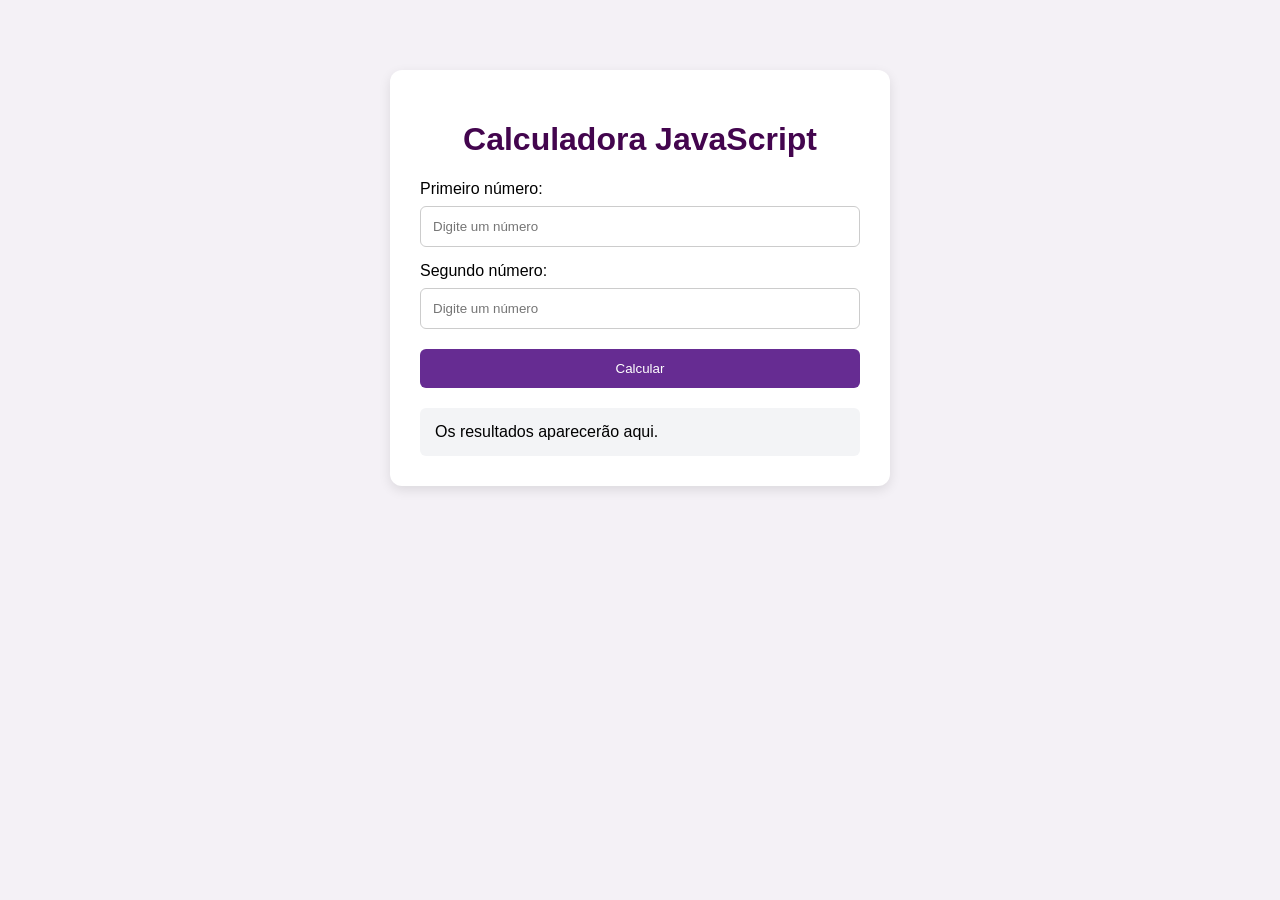
<file: JavaScript/index.html>
<!DOCTYPE html>
<html lang="pt-BR">
<head>
 <meta charset="UTF-8">
 <meta name="viewport" content="width=device-width, initial-scale=1.0">
 <title>Calculadora JavaScript</title>
 <link rel="stylesheet" href="style.css">
</head>
<body>
 <main class="container">
 <h1>Calculadora JavaScript</h1>
 <label for="numero1">Primeiro número:</label>
 <input type="number" id="numero1" placeholder="Digite um número">
 <label for="numero2">Segundo número:</label>
 <input type="number" id="numero2" placeholder="Digite um número">
 <button id="btnCalcular">Calcular</button>
 <section id="resultado" aria-live="polite">
 Os resultados aparecerão aqui.
 </section>
 </main>
 <script src="script.js"></script>
</body>
</html>
</file>
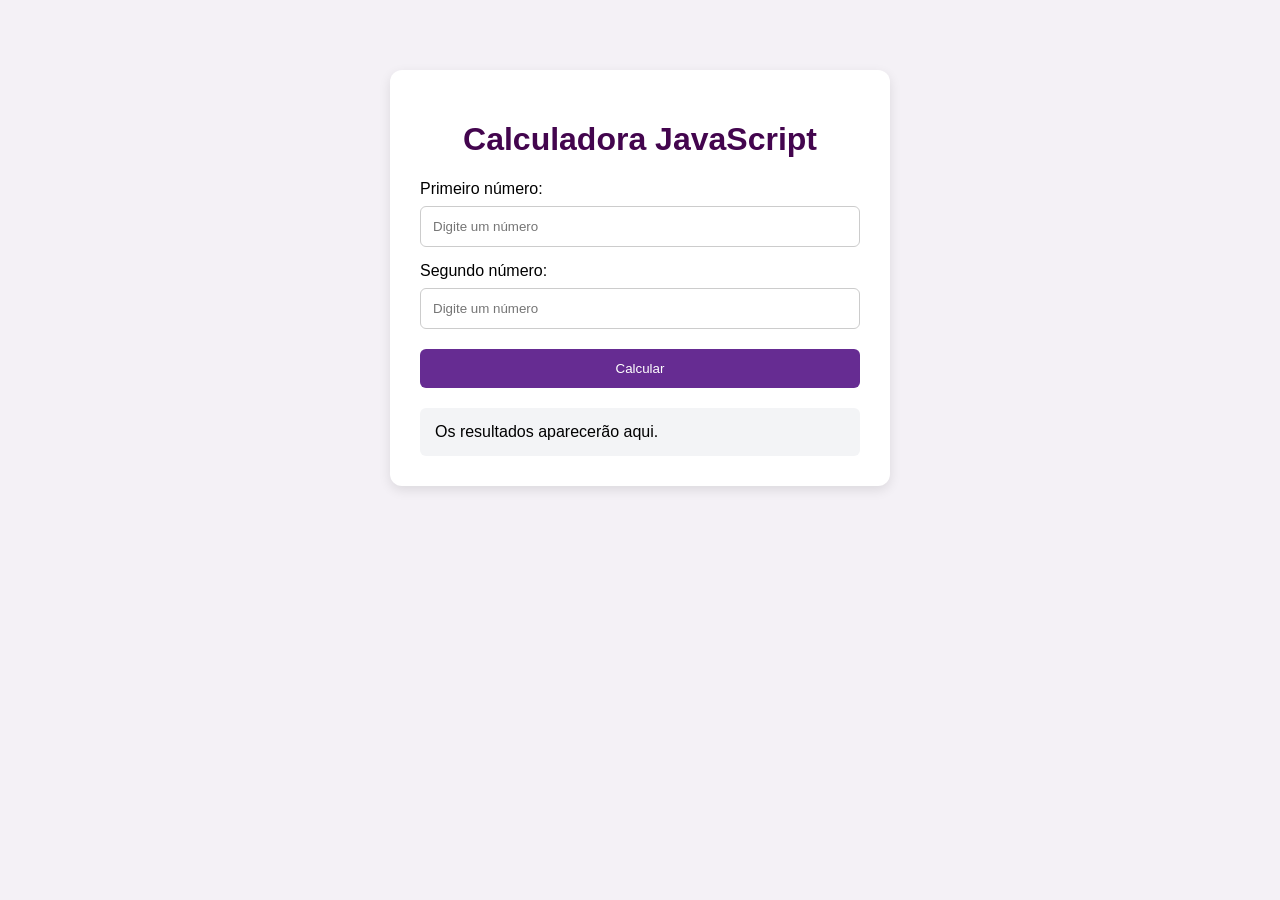
<file: JavaScript/Aula01-JavaScript/Lab 2/index.html>
<!DOCTYPE html>
<html lang="pt-BR">
<head>
 <meta charset="UTF-8">
 <meta name="viewport" content="width=device-width, initial-scale=1.0">
 <title>Calculadora JavaScript</title>
 <link rel="stylesheet" href="style.css">
</head>
<body>
 <main class="container">
 <h1>Calculadora JavaScript</h1>
 <label for="numero1">Primeiro número:</label>
 <input type="number" id="numero1" placeholder="Digite um número">
 <label for="numero2">Segundo número:</label>
 <input type="number" id="numero2" placeholder="Digite um número">
 <button id="btnCalcular">Calcular</button>
 <section id="resultado" aria-live="polite">
 Os resultados aparecerão aqui.
 </section>
 </main>
 <script src="script.js"></script>
</body>
</html>
</file>
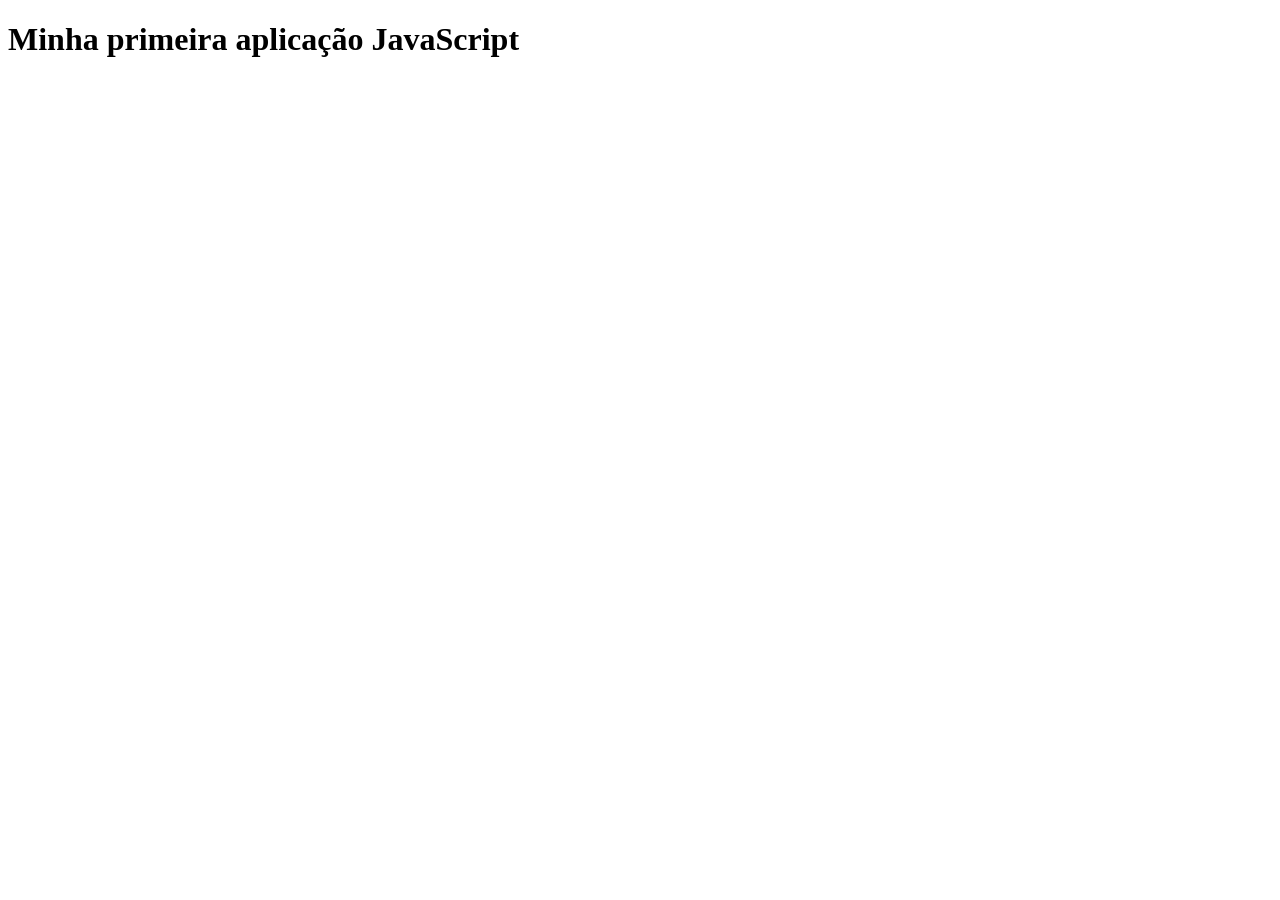
<file: JavaScript/Aula01-JavaScript/Lab1/index.html>
<!DOCTYPE html>
<html lang="pt-BR">
<head>
 <meta charset="UTF-8">
 <meta name="viewport" content="width=device-width, initial-scale=1.0">
 <title>Minha primeira aplicação</title>
</head>
<body>
 <h1>Minha primeira aplicação JavaScript</h1>
 <script src="script.js"></script>
</body>
</html>
</file>
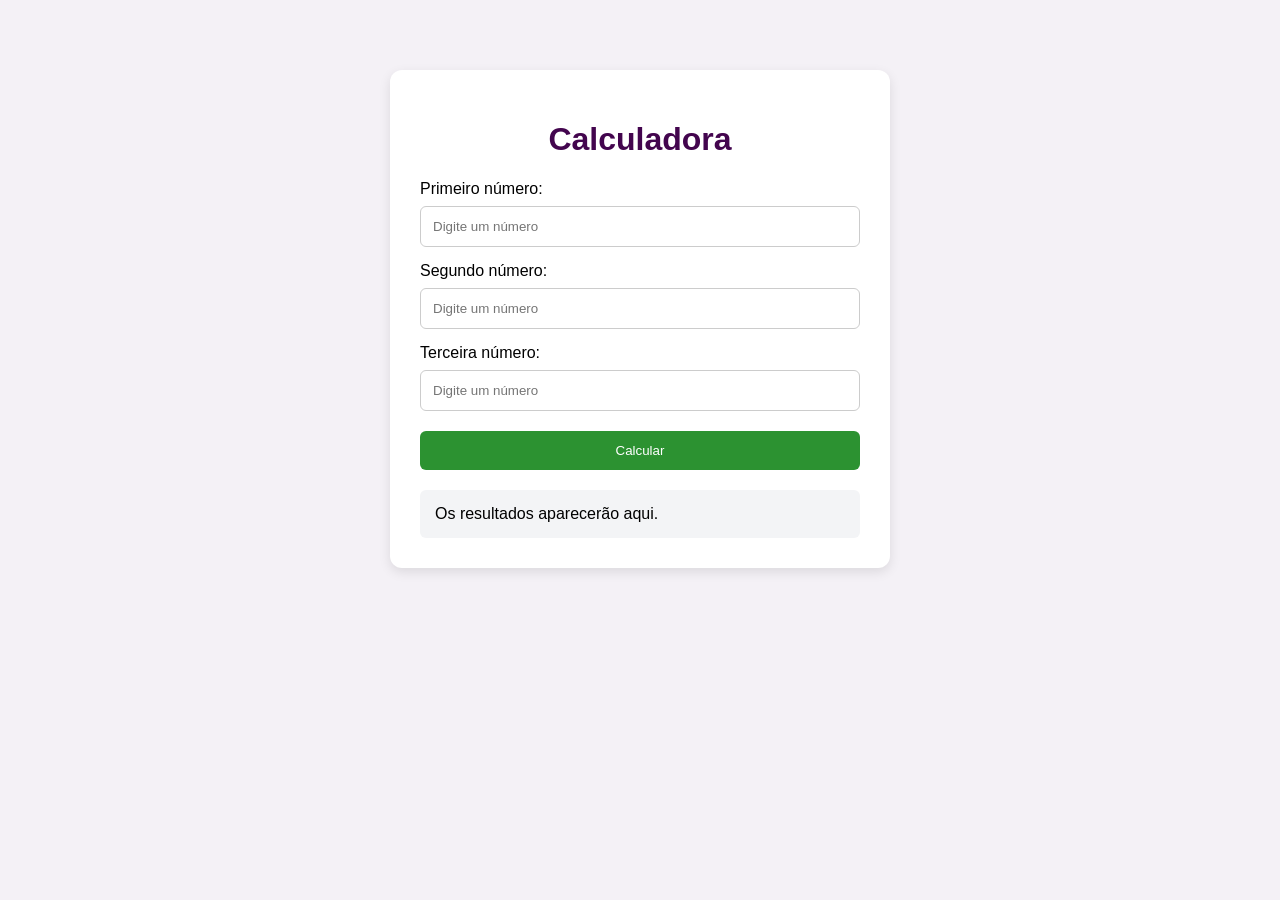
<file: JavaScript/Aula01-JavaScript/Lab3/index.html>
<!DOCTYPE html>
<html lang="pt-BR">
<head>
 <meta charset="UTF-8">
 <meta name="viewport" content="width=device-width, initial-scale=1.0">
 <title>Calculadora JavaScript</title>
 <link rel="stylesheet" href="style.css">
</head>
<body>
 <main class="container">
 <h1>Calculadora</h1>
 <label for="nota1">Primeiro número:</label>
 <input type="number" id="nota1" placeholder="Digite um número">
 <label for="nota2">Segundo número:</label>
 <input type="number" id="nota2" placeholder="Digite um número">
 <label for="nota3">Terceira número:</label>
 <input type="number" id="nota3" placeholder="Digite um número">
 <button id="btnCalcular">Calcular</button>
 <section id="resultado" aria-live="polite">
 Os resultados aparecerão aqui.
 </section>
 </main>
 <script src="script.js"></script>
</body>
</html>
</file>
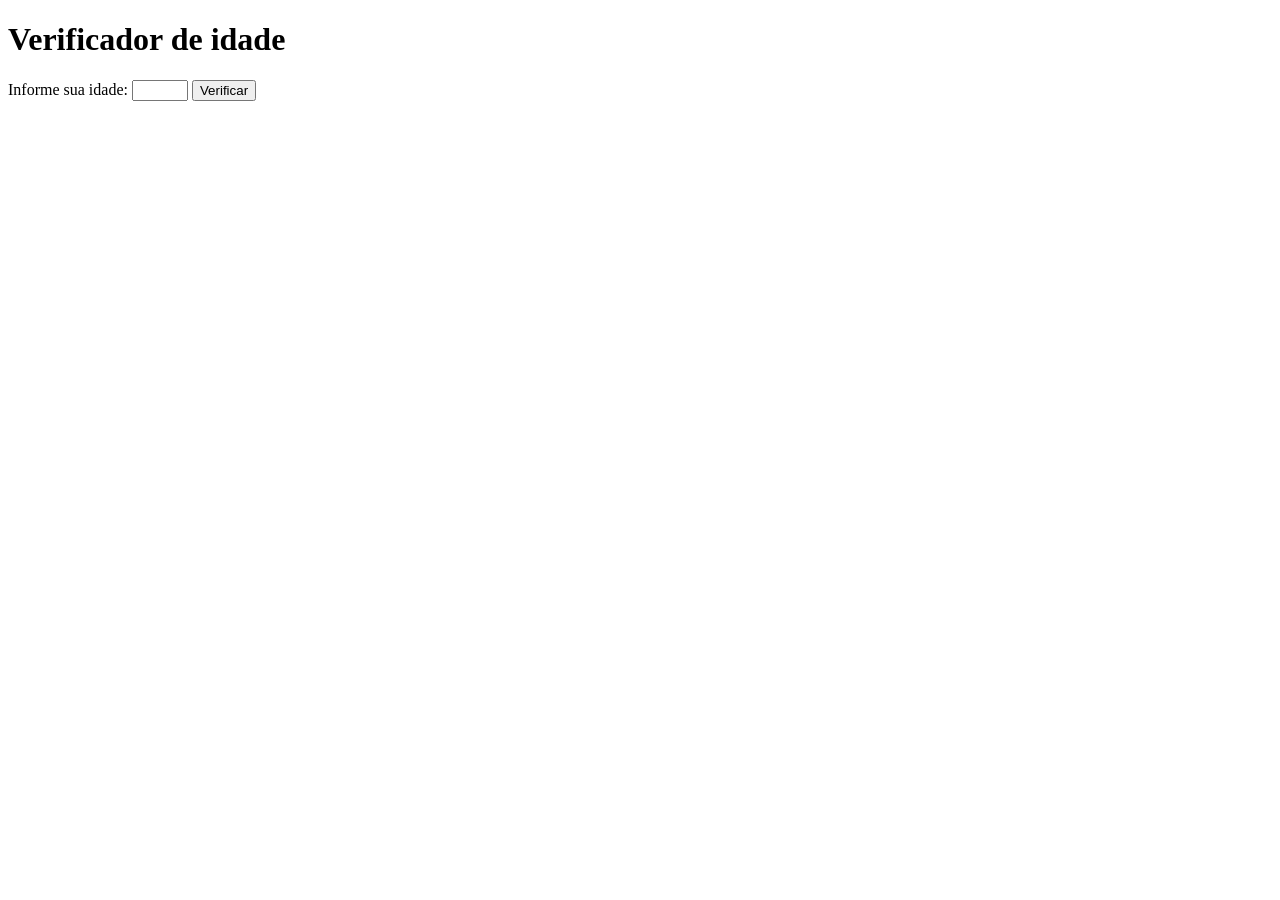
<file: JavaScript/aula02-javascript/Lab 1/index.html>
<!DOCTYPE html>
<html lang="pt-BR">
<head>
 <meta charset="UTF-8">
 <meta name="viewport" content="width=device-width, initial-scale=1">
 <title>Verificador de idade</title>
 <script src="script.js" defer></script>
</head>
<body>
 <main>
 <h1>Verificador de idade</h1>
 <label for="idade">Informe sua idade:</label>
 <input id="idade" type="number" min="0" max="120" step="1">
 <button id="verificar" type="button">Verificar</button>
 <p id="resultado" role="status" aria-live="polite"></p>
 </main>
</body>
</html>
</file>
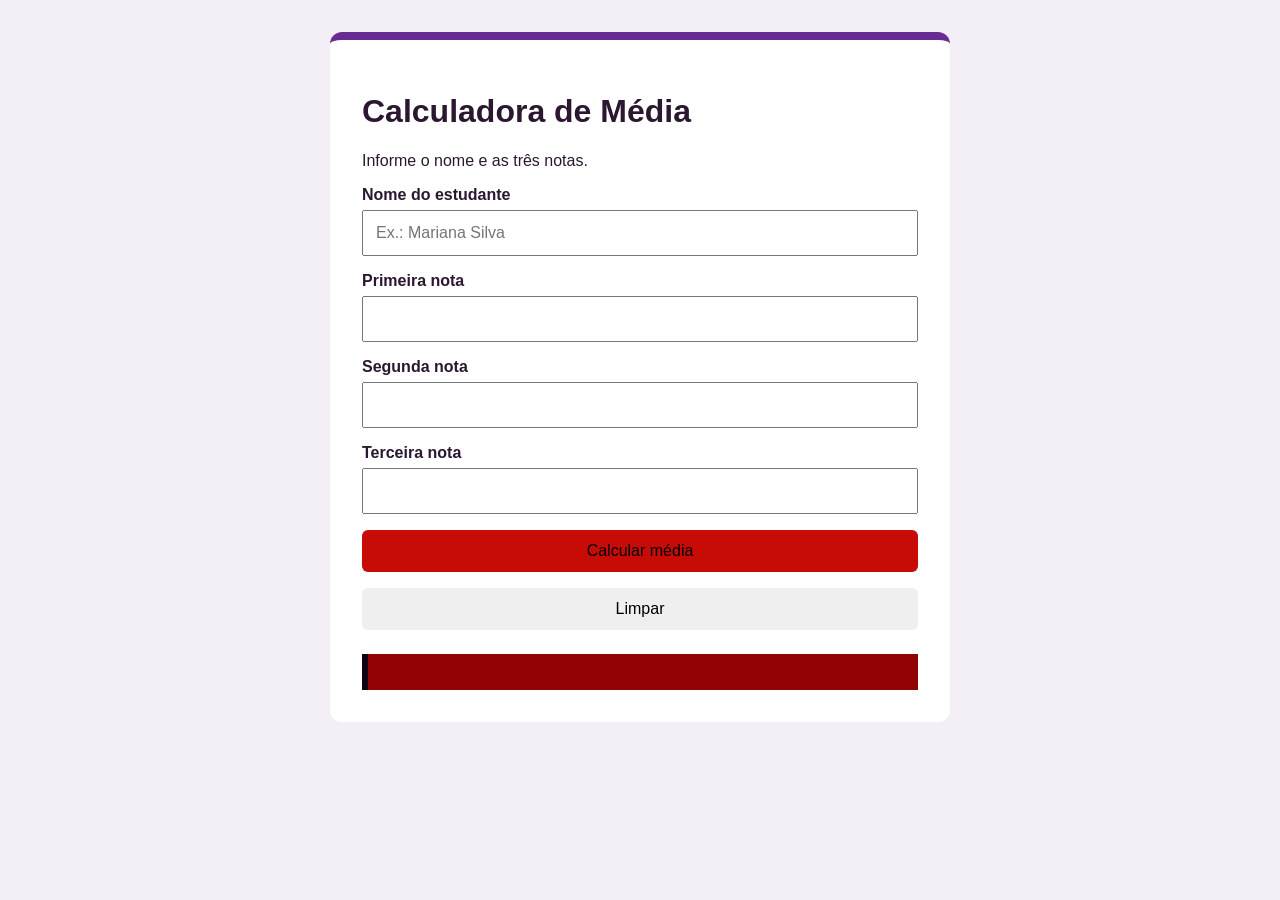
<file: JavaScript/aula03-javascript/Lab 1/index.html>
<!DOCTYPE html>
<html lang="pt-BR">
<head>
 <meta charset="UTF-8">
 <meta name="viewport"
 content="width=device-width, initial-scale=1.0">
 <title>Calculadora de Média</title>
 <link rel="stylesheet" href="style.css">
</head>
<body>
 <main class="container">
 <h1>Calculadora de Média</h1>
 <p>Informe o nome e as três notas.</p>
 <form id="formulario-media">
 <label for="nome">Nome do estudante</label>
 <input type="text" id="nome"
 placeholder="Ex.: Mariana Silva">
 <label for="nota1">Primeira nota</label>
 <input type="number" id="nota1"
 min="0" max="10" step="0.1">
 <label for="nota2">Segunda nota</label>
 <input type="number" id="nota2"
 min="0" max="10" step="0.1">
 <label for="nota3">Terceira nota</label>
 <input type="number" id="nota3"
 min="0" max="10" step="0.1">
 <button type="submit">Calcular média</button>
 <button type="reset" id="limpar">Limpar</button>
 </form>
 <section id="resultado" class="resultado"
 aria-live="polite">
 </section>
 </main>
 <script src="script.js"></script>
</body>
</html>
</file>
<file: JavaScript/style.css>
* { box-sizing: border-box; }
body {
 font-family: Arial, sans-serif;
 background: #f4f1f6;
 margin: 0;
 padding: 30px;
}
.container {
 max-width: 500px;
 margin: 40px auto;
 padding: 30px;
 background: white;
 border-radius: 12px;
 box-shadow: 0 4px 12px rgba(0,0,0,.10);
}
h1 { color: #43054e; text-align: center; }
label { display: block; margin-top: 15px; }
input {
 width: 100%; padding: 12px; margin-top: 8px;
 border: 1px solid #ccc; border-radius: 6px;
}
button {
 width: 100%; margin-top: 20px; padding: 12px;
 background: #662c92; color: white;
 border: 0; border-radius: 6px; cursor: pointer;
}
button:hover { background: #43054e; }
#resultado {
 margin-top: 20px; padding: 15px;
 background: #f3f4f6; border-radius: 6px;
}
</file>
<file: JavaScript/Aula01-JavaScript/Lab 2/style.css>
* { box-sizing: border-box; }
body {
 font-family: Arial, sans-serif;
 background: #f4f1f6;
 margin: 0;
 padding: 30px;
}
.container {
 max-width: 500px;
 margin: 40px auto;
 padding: 30px;
 background: white;
 border-radius: 12px;
 box-shadow: 0 4px 12px rgba(0,0,0,.10);
}
h1 { color: #43054e; text-align: center; }
label { display: block; margin-top: 15px; }
input {
 width: 100%; padding: 12px; margin-top: 8px;
 border: 1px solid #ccc; border-radius: 6px;
}
button {
 width: 100%; margin-top: 20px; padding: 12px;
 background: #662c92; color: white;
 border: 0; border-radius: 6px; cursor: pointer;
}
button:hover { background: #43054e; }
#resultado {
 margin-top: 20px; padding: 15px;
 background: #f3f4f6; border-radius: 6px;
}
</file>
<file: JavaScript/Aula01-JavaScript/Lab3/style.css>
* { box-sizing: border-box; }
body {
 font-family: Arial, sans-serif;
 background: #f4f1f6;
 margin: 0;
 padding: 30px;
}
.container {
 max-width: 500px;
 margin: 40px auto;
 padding: 30px;
 background: white;
 border-radius: 12px;
 box-shadow: 0 4px 12px rgba(0,0,0,.10);
}
h1 { color: #43054e; text-align: center; }
label { display: block; margin-top: 15px; }
input {
 width: 100%; padding: 12px; margin-top: 8px;
 border: 1px solid #ccc; border-radius: 6px;
}
button {
 width: 100%; margin-top: 20px; padding: 12px;
 background: #2c9231; color: white;
 border: 0; border-radius: 6px; cursor: pointer;
}
button:hover { background: #4e0505; }
#resultado {
 margin-top: 20px; padding: 15px;
 background: #f3f4f6; border-radius: 6px;
}
</file>
<file: JavaScript/aula03-javascript/Lab 1/style.css>
* { box-sizing: border-box; }
body {
 margin: 0;
 min-height: 100vh;
 padding: 32px 16px;
 font-family: Arial, sans-serif;
 color: #2b1730;
 background: #f4eef6;
}
.container {
 max-width: 620px;
 margin: 0 auto;
 padding: 32px;
 background: #ffffff;
 border-top: 8px solid #662c92;
 border-radius: 12px;
}
label {
 display: block;
 margin-top: 16px;
 margin-bottom: 6px;
 font-weight: bold;
}
input, button {
 width: 100%;
 padding: 12px;
 font-size: 16px;
}
button {
 margin-top: 16px;
 border: 0;
 border-radius: 6px;
 cursor: pointer;
}
button[type="submit"] {
 color: rgb(5, 2, 2);
 background: #c70b05;
}
.resultado {
 margin-top: 24px;
 padding: 18px;
 background: #910202;
 border-left: 6px solid #0f0313;
}
.aprovado { background: #d4edda; color: #155724; }
.recuperacao { background: #fff3cd; color: #664d03; }
.reprovado, .erro { background: #f8d7da; color: #721c24; }
</file>
